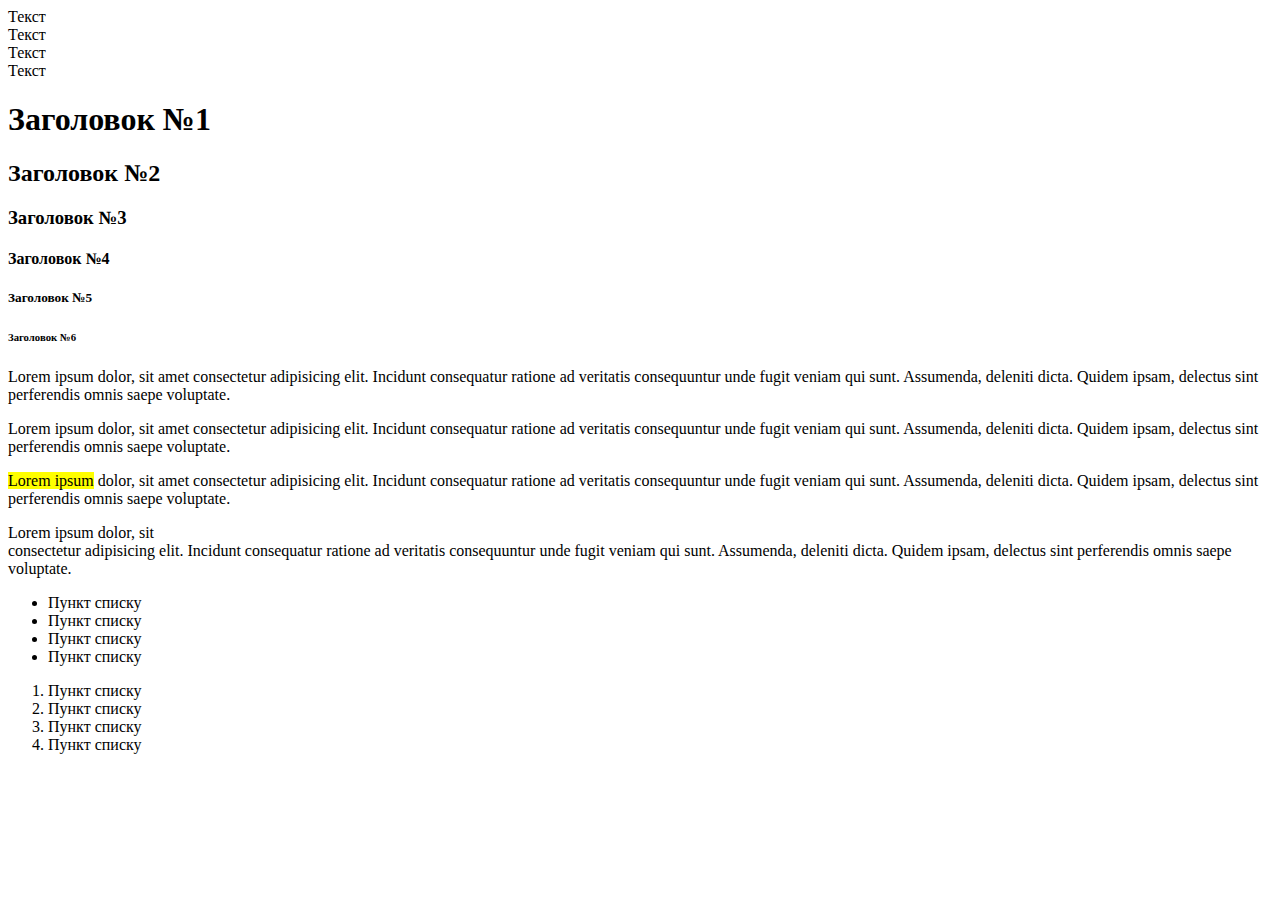
<file: lesson_1/index.html>
<!DOCTYPE html>
<!-- Ukraine - uk -->
<!-- Мова не визначена - zxx -->
<!-- Коди мов https://html/lang-kodu-mov/ -->
<html lang="en">

<head>
	<!-- Кодування -->
	<meta charset="UTF-8">
	<!-- Налаштування в'юпорту (адаптиву, масштабу тощо)) -->
	<meta name="viewport" content="width=device-width, initial-scale=1.0">
	<!-- Заголовок сторінки в браузері -->
	<title>Lessom 2 - Знайомство з HTML</title>
</head>

<body>
	<!-- DIV - БУд. тег БЕЗ конкретного призначення (з зачиняючим елементом) -->
	<div>
		<!-- Наповнення тегу (інші теги, контент) -->
	</div>

	<!-- HEADER - Будівельний тег для побудови верхньої частини сайту/секції (з зачиняючим елементом) -->
	<header>
		<!-- Наповнення тегу (інші теги, контент) -->
	</header>

	<!-- FOOTER - Будівельний тег для побудови нижньої частини сайту/секції (з зачиняючим елементом) -->
	<footer>
		<!-- Наповнення тегу (інші теги, контент) -->
	</footer>

	<!-- MAIN - Будівельний тег для побудови головної частини сайту/секції (має бути лише один на сторінці) (з зачиняючим елементом) -->
	<main>
		<!-- Наповнення тегу (інші теги, контент) -->
	</main>

	<!-- Стандартна конструкція сайту -->
	<header></header>
	<main></main>
	<footer></footer>

	<!-- Будівельні теги ніяк не змінюють контент -->
	<div>
		Текст
	</div>
	<header>
		Текст

	</header>
	<main>
		Текст
	</main>
	<footer>
		Текст
	</footer>

	<!-- Теги для контенту (контентні) -->
	<!-- Контентні теги можуть змінювати контент -->

	<!-- Н1-Н6 Теги для заголовків -->
	<h1>Заголовок №1</h1> <!-- Лише один на сторінці, бо він головний -->
	<h2>Заголовок №2</h2>
	<h3>Заголовок №3</h3>
	<h4>Заголовок №4</h4>
	<h5>Заголовок №5</h5>
	<h6>Заголовок №6</h6>
	<!-- P - тег параграфу (з зачиняючим елементом) -->
	<p>
		Lorem ipsum dolor, sit amet consectetur adipisicing elit. Incidunt consequatur ratione ad veritatis consequuntur
		unde fugit veniam qui sunt. Assumenda, deleniti dicta. Quidem ipsam, delectus sint perferendis omnis saepe
		voluptate.
	</p>

	<p>
		Lorem ipsum dolor, sit amet consectetur adipisicing elit. Incidunt consequatur ratione ad veritatis consequuntur
		unde fugit veniam qui sunt. Assumenda, deleniti dicta. Quidem ipsam, delectus sint perferendis omnis saepe
		voluptate.
	</p>

	<!-- MARK та SPAN виділення слова(ів) (з зачиняючим елементом)  -->
	<p>
		<mark>Lorem ipsum</mark> dolor, sit amet consectetur adipisicing elit. Incidunt <span>consequatur</span> ratione
		ad veritatis
		consequuntur
		unde fugit veniam qui sunt. Assumenda, deleniti dicta. Quidem ipsam, delectus sint perferendis omnis saepe
		voluptate.
	</p>

	<!-- br  - перериває рядок тексту (без зачиняючого елемента) -->
	<p>
		Lorem ipsum dolor, sit <br> consectetur adipisicing elit. Incidunt consequatur ratione ad veritatis consequuntur
		unde fugit veniam qui sunt. Assumenda, deleniti dicta. Quidem ipsam, delectus sint perferendis omnis saepe
		voluptate.
	</p>

	<!-- UL + LI  Маркований список -->
	<ul>
		<li>Пункт списку</li>
		<li>Пункт списку</li>
		<li>Пункт списку</li>
		<li>Пункт списку</li>
	</ul>

	<!-- OL + LI  Маркований список -->
	<ol>
		<li>Пункт списку</li>
		<li>Пункт списку</li>
		<li>Пункт списку</li>
		<li>Пункт списку</li>
	</ol>

	<!-- Вкладеність списків -->


</body>

</html>
</file>
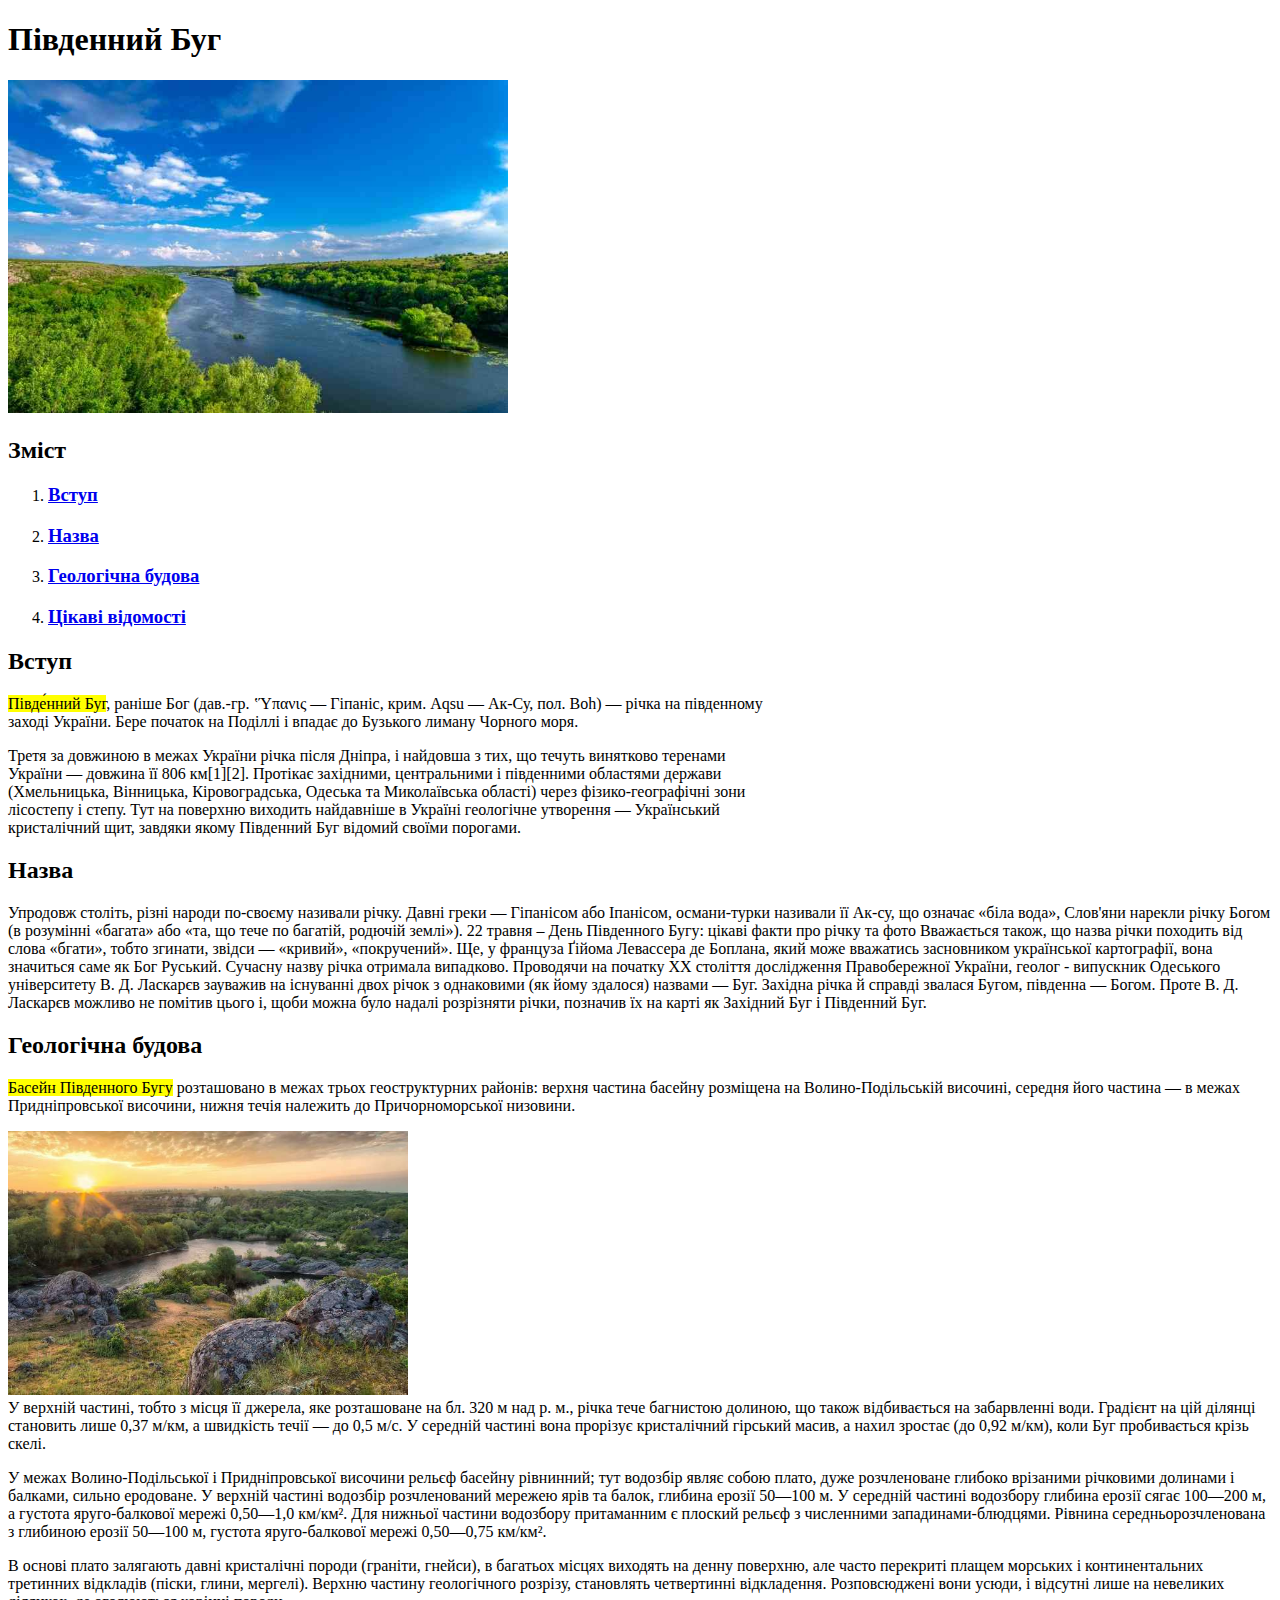
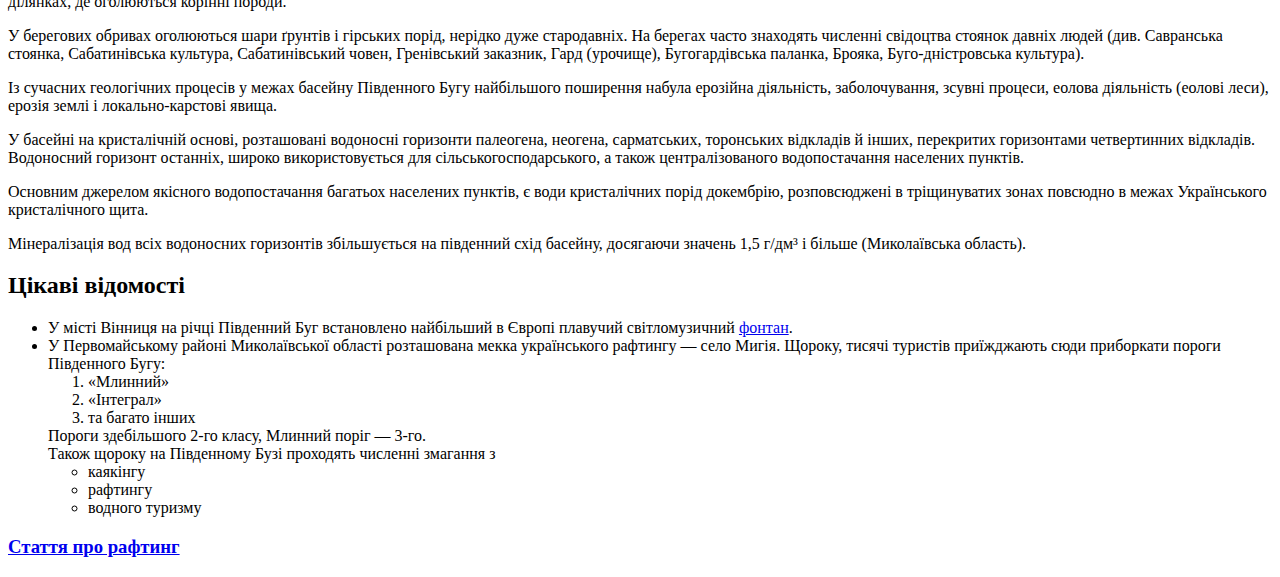
<file: lesson_2/index.html>
<!DOCTYPE html>
<html lang="uk">

<head>
	<meta charset="UTF-8">
	<meta name="viewport" content="width=device-width, initial-scale=1.0">
	<title>Lesson 2 - Homework</title>
</head>

<body>

	<header>
		<h1>Південний Буг</h1>
	</header>

	<main>
		<img width="500" src="img/river.jfif" alt="Зображення річки Південний Буг"> <!--align="RIGHT"-->

		<div class="link">
			<h2>Зміст</h2>
			<ol>
				<li>
					<h3>
						<a href="#vstup" class="link">
							Вступ
						</a>
					</h3>
				</li>
				<li>
					<h3>
						<a href="#name" class="link">
							Назва

						</a>
					</h3>
				</li>
				<li>
					<h3>
						<a href="#geobuild" class="link">
							Геологічна будова

						</a>
					</h3>
				</li>
				<li>
					<h3>
						<a href="#interestthing" class="link">
							Цікаві відомості
						</a>
					</h3>
				</li>
			</ol>
		</div>

		<h2 id="vstup">
			Вступ
		</h2>
		<p class="text">
			<mark>Півде́нний Буг</mark>, раніше Бог (дав.-гр. ‛Ύπανις — Гіпаніс, крим. Aqsu — Ак-Су, пол. Boh) — річка на
			південному
			<br>заході <span>України</span>. Бере початок на Поділлі і впадає до Бузького лиману Чорного моря.
		</p>
		<p>
			Третя за довжиною в межах України річка після Дніпра, і найдовша з тих, що течуть винятково теренами
			<br>України —
			довжина її 806 км[1][2]. Протікає західними, центральними і південними областями держави <br>(Хмельницька,
			Вінницька, Кіровоградська, Одеська та Миколаївська області) через фізико-географічні зони <br>лісостепу і
			степу.
			Тут на поверхню виходить найдавніше в Україні геологічне утворення — Український <br>кристалічний щит, завдяки
			якому Південний Буг відомий своїми порогами.
		</p>

		<h2 id="name">
			Назва
		</h2>
		<p>
			Упродовж століть, різні народи по-своєму називали річку. Давні греки — Гіпанісом або Іпанісом, османи-турки
			називали її Ак-су, що означає «біла вода», Слов'яни нарекли річку Богом (в розумінні «багата» або «та, що тече
			по багатій, родючій землі»). 22 травня – День Південного Бугу: цікаві факти про річку та фото Вважається також,
			що назва річки походить від слова «бгати», тобто згинати, звідси — «кривий», «покручений». Ще, у француза
			Ґійома Левассера де Боплана, який може вважатись засновником української картографії, вона значиться саме як
			Бог Руський. Сучасну назву річка отримала випадково. Проводячи на початку XX століття дослідження Правобережної
			України, геолог - випускник Одеського університету В. Д. Ласкарєв зауважив на існуванні двох річок з однаковими
			(як йому здалося) назвами — Буг. Західна річка й справді звалася Бугом, південна — Богом. Проте В. Д. Ласкарєв
			можливо не помітив цього і, щоби можна було надалі розрізняти річки, позначив їх на карті як Західний Буг і
			Південний Буг.
		</p>

		<h2 id="geobuild">Геологічна будова</h2>
		<p>
			<mark>Басейн Південного Бугу</mark> розташовано в межах трьох геоструктурних районів: верхня частина басейну
			розміщена на
			Волино-Подільській височині, середня його частина — в межах <span>Придніпровської височини</span>, нижня течія
			належить до
			Причорноморської низовини.
		</p>

		<img width="400" src="img/river_2.jfif" alt="Зображення річки Південний Буг"> <!--align="LEFT"-->

		<div class="block"> У верхній частині, тобто з місця її джерела, яке розташоване на бл. 320 м над р.
			м., річка тече
			багнистою
			долиною, що також відбивається на забарвленні води. Градієнт на цій ділянці становить лише 0,37 м/км, а
			швидкість течії — до 0,5 м/с. У середній частині вона прорізує кристалічний гірський масив, а нахил зростає (до
			0,92 м/км), коли Буг пробивається крізь скелі.
		</div>

		<p>
			У межах Волино-Подільської і Придніпровської височини рельєф басейну рівнинний; тут водозбір являє собою плато,
			дуже розчленоване глибоко врізаними річковими долинами і балками, сильно еродоване. У верхній частині водозбір
			розчленований мережею ярів та балок, глибина ерозії 50—100 м. У середній частині водозбору глибина ерозії сягає
			100—200 м, а густота яруго-балкової мережі 0,50—1,0 км/км². Для нижньої частини водозбору притаманним є плоский
			рельєф з численними западинами-блюдцями. Рівнина середньорозчленована з глибиною ерозії 50—100 м, густота
			яруго-балкової мережі 0,50—0,75 км/км².
		</p>

		<p>
			В основі плато залягають давні кристалічні породи (граніти, гнейси), в багатьох місцях виходять на денну
			поверхню, але часто перекриті плащем морських і континентальних третинних відкладів (піски, глини, мергелі).
			Верхню частину геологічного розрізу, становлять четвертинні відкладення. Розповсюджені вони усюди, і відсутні
			лише на невеликих ділянках, де оголюються корінні породи.
		</p>

		<p>
			У берегових обривах оголюються шари ґрунтів і гірських порід, нерідко дуже стародавніх. На берегах часто
			знаходять численні свідоцтва стоянок давніх людей (див. Савранська стоянка, Сабатинівська культура,
			Сабатинівський човен, Гренівський заказник, Гард (урочище), Бугогардівська паланка, Брояка, Буго-дністровська
			культура).
		</p>
		<p>
			Із сучасних геологічних процесів у межах басейну Південного Бугу найбільшого поширення набула ерозійна
			діяльність, заболочування, зсувні процеси, еолова діяльність (еолові леси), ерозія землі і локально-карстові
			явища.
		</p>

		<p>
			У басейні на кристалічній основі, розташовані водоносні горизонти палеогена, неогена, сарматських, торонських
			відкладів й інших, перекритих горизонтами четвертинних відкладів. Водоносний горизонт останніх, широко
			використовується для сільськогосподарського, а також централізованого водопостачання населених пунктів.
		</p>
		<p>
			Основним джерелом якісного водопостачання багатьох населених пунктів, є води кристалічних порід докембрію,
			розповсюджені в тріщинуватих зонах повсюдно в межах Українського кристалічного щита.
		</p>

		<p>Мінералізація вод всіх водоносних горизонтів збільшується на південний схід басейну, досягаючи значень 1,5
			г/дм³ і більше (Миколаївська область).
		</p>

		<h2 id="interestthing">Цікаві відомості</h2>
		<ul>
			<li>
				У місті Вінниця на річці Південний Буг встановлено найбільший в Європі плавучий світломузичний
				<a target="_blank" title="Додаткова інформація про фонтан"
					href="https://uk.wikipedia.org/wiki/%D0%92%D1%96%D0%BD%D0%BD%D0%B8%D1%86%D1%8C%D0%BA%D0%B8%D0%B9_%D1%84%D0%BE%D0%BD%D1%82%D0%B0%D0%BD_Roshen">фонтан</a>.
			</li>
			<li>
				У Первомайському районі Миколаївської області розташована мекка українського рафтингу — село Мигія. Щороку,
				тисячі туристів приїжджають сюди приборкати пороги Південного Бугу:
				<ol>
					<li>
						«Млинний»
					</li>
					<li>
						«Інтеграл»
					</li>
					<li>
						та багато інших
					</li>
				</ol>
				Пороги здебільшого 2-го класу, Млинний поріг — 3-го. <br>Також щороку на Південному Бузі проходять численні
				змагання з
				<ul>
					<li>каякінгу</li>
					<li>рафтингу</li>
					<li>водного туризму</li>
				</ul>
			</li>
		</ul>

	</main>

	<footer>
		<div>
			<a target="_blank" href="contacts.html" class="link">
				<h3>Стаття про рафтинг</h3>
			</a>
		</div>
	</footer>


</body>

</html>
</file>
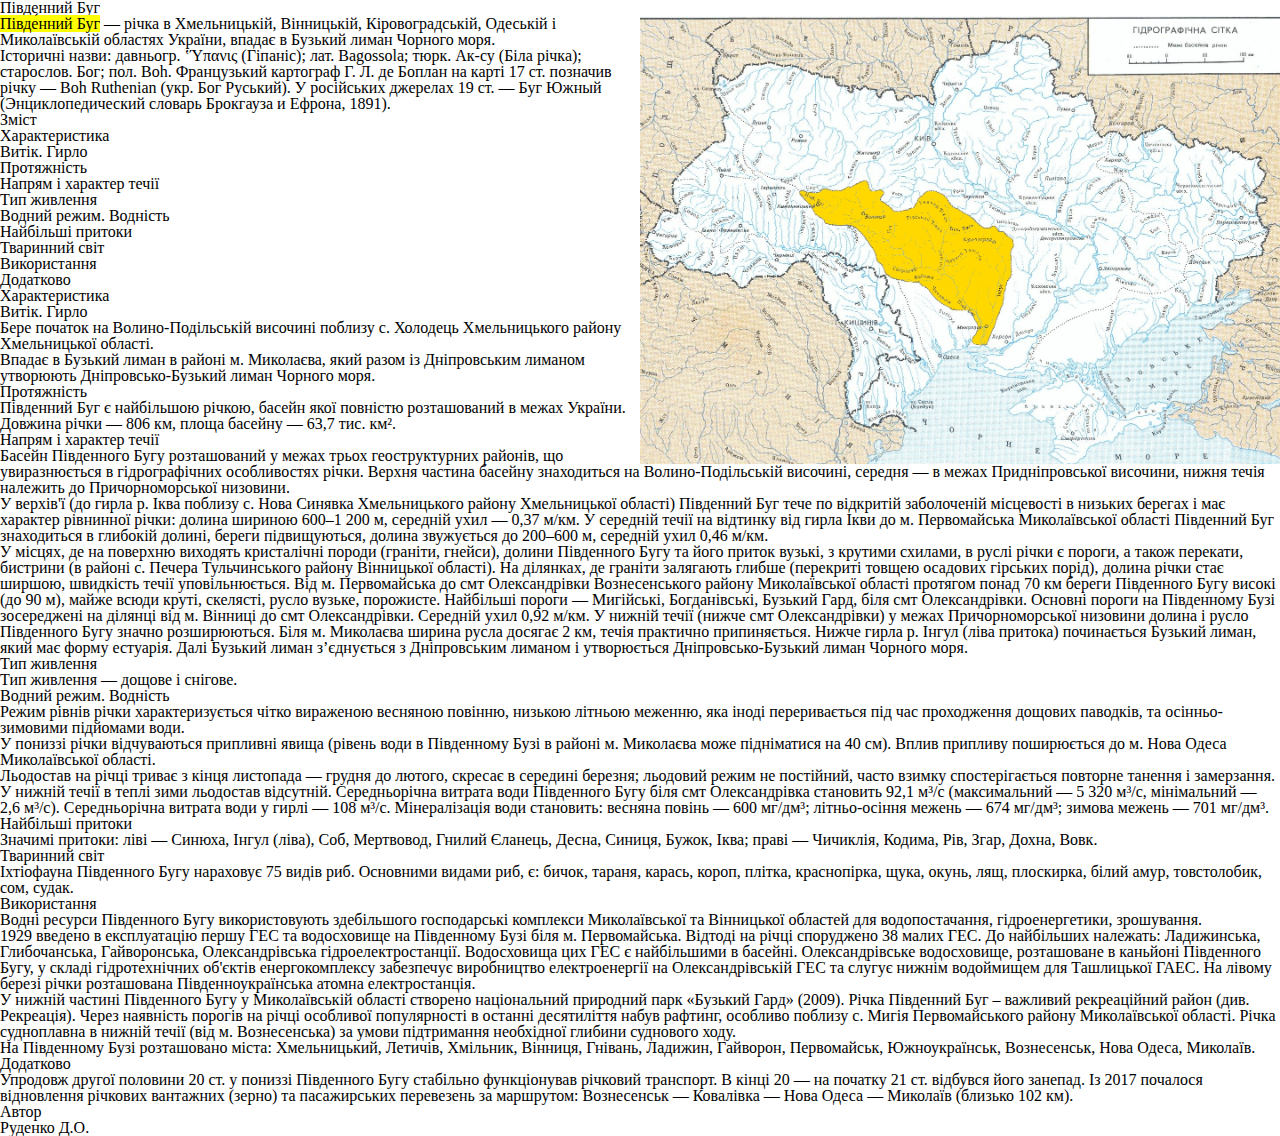
<file: lesson_3/index.html>
<!DOCTYPE html>
<html lang="uk">

<head>
	<meta charset="UTF-8">
	<meta name="viewport" content="width=device-width, initial-scale=1.0">
	<link rel="stylesheet" href="css/style.css">
	<title>Lesson 3 - Homework</title>
</head>

<body>

	<header>
		<h1>
			<span>Південний Буг</span>
		</h1>
	</header>

	<main>
		<div class="image">
			<img src="img/basin_of_the_s_bug.jpg" alt="<Басейн річки Півде́нний Буг на карті України"
				style="width: 640px; height: 448px; float: right;">
		</div>
		<div class="content">
			<div>
				<mark>Півде́нний Буг</mark> — <a href="https://vue.gov.ua/Річка" target="_blank">річка</a> в <a
					href="https://vue.gov.ua/Хмельницька_область" target="_blank">Хмельницькій</a>,
				<a href="https://vue.gov.ua/Вінницька_область" target="_blank">Вінницькій</a>,
				<a href="https://vue.gov.ua/Кіровоградська_область" target="_blank">Кіровоградській</a>, <a
					href="https://vue.gov.ua/Одеська_область" target="_blank">Одеській</a> і<br><a
					href="https://vue.gov.ua/Миколаївська_область" target="_blank">Миколаївській областях</a> України,
				впадає в <a href="https://vue.gov.ua/Бузький_лиман" target="_blank">Бузький лиман</a> <a
					href="blacksea.html" target="_blank">Чорного моря</a>.
			</div>
			<p>
				Історичні назви: давньогр. ‛Ύπανις (Гіпаніс); лат. Bagossola; тюрк. Ак-су (Біла річка); <br>старослов. Бог;
				пол. Boh. Французький картограф Г. Л. де Боплан на карті 17 ст. позначив <br>річку — Boh Ruthenian (укр. Бог
				Руський). У російських джерелах 19 ст. — Буг Южный <br>(Энциклопедический словарь Брокгауза и Ефрона, 1891).
			</p>
		</div>
		<div class="zmist">
			<h2>
				Зміст
			</h2>
			<ol>
				<li>
					<a href="#characteristic">Характеристика</a>
				</li>
				<li>
					<ol>
						<li>
							<a href="#mouth">Витік. Гирло</a>
						</li>
						<li>
							<a href="#length">Протяжність</a>
						</li>
						<li>
							<a href="#streamline">Напрям і характер течії</a>
						</li>
						<li>
							<a href="#type-power">Тип живлення</a>
						</li>
						<li>
							<a href="#wateriness">Водний режим. Водність</a>
						</li>
						<li>
							<a href="#tributaries">Найбільші притоки</a>
						</li>
						<li>
							<a href="#animals">Тваринний світ</a>
						</li>
					</ol>
				</li>
				<li>
					<a href="#using">Використання</a>
				</li>
				<li>
					<a href="#additionally">Додатково</a>
				</li>
			</ol>
		</div>
		<h2 id="characteristic">Характеристика</h2>
		<h3 id="mouth">Витік. Гирло</h3>
		<div class="mouth">
			<p>
				Бере початок на Волино-Подільській височині поблизу с. Холодець Хмельницького району Хмельницької
				області.
			</p>
			<p>
				Впадає в Бузький лиман в районі м. Миколаєва, який разом із Дніпровським лиманом утворюють
				Дніпровсько-Бузький лиман Чорного моря.
			</p>
		</div>
		<h3 id="length">Протяжність</h3>
		<div class="length">
			<p>
				Південний Буг є найбільшою річкою, басейн якої повністю розташований в межах України.
			</p>
			<p>
				Довжина річки — 806 км, площа басейну — 63,7 тис. км².
			</p>
		</div>
		<h3 id="streamline">Напрям і характер течії</h3>
		<div class="streamline">
			<p>
				Басейн Південного Бугу розташований у межах трьох геоструктурних районів, що увиразнюється в гідрографічних
				особливостях річки. Верхня частина басейну знаходиться на Волино-Подільській височині, середня — в межах
				Придніпровської височини, нижня течія належить до Причорноморської низовини.
			</p>
			<p>
				У верхів'ї (до гирла р. Іква поблизу с. Нова Синявка Хмельницького району Хмельницької області) Південний
				Буг тече по відкритій заболоченій місцевості в низьких берегах і має характер рівнинної річки: долина
				шириною 600–1 200 м, середній ухил — 0,37 м/км.

				У середній течії на відтинку від гирла Ікви до м. Первомайська Миколаївської області Південний Буг
				знаходиться в глибокій долині, береги підвищуються, долина звужується до 200–600 м, середній ухил 0,46 м/км.
			</p>
			<p>
				У місцях, де на поверхню виходять кристалічні породи (граніти, гнейси), долини Південного Бугу та його
				приток вузькі, з крутими схилами, в руслі річки є пороги, а також перекати, бистрини (в районі с. Печера
				Тульчинського району Вінницької області). На ділянках, де граніти залягають глибше (перекриті товщею
				осадових гірських порід), долина річки стає ширшою, швидкість течії уповільнюється. Від м. Первомайська до
				смт Олександрівки Вознесенського району Миколаївської області протягом понад 70 км береги Південного Бугу
				високі (до 90 м), майже всюди круті, скелясті, русло вузьке, порожисте. Найбільші пороги — Мигійські,
				Богданівські, Бузький Гард, біля смт Олександрівки. Основні пороги на Південному Бузі зосереджені на ділянці
				від м. Вінниці до смт Олександрівки. Середній ухил 0,92 м/км.

				У нижній течії (нижче смт Олександрівки) у межах Причорноморської низовини долина і русло Південного Бугу
				значно розширюються. Біля м. Миколаєва ширина русла досягає 2 км, течія практично припиняється. Нижче гирла
				р. Інгул (ліва притока) починається Бузький лиман, який має форму естуарія. Далі Бузький лиман з’єднується з
				Дніпровським лиманом і утворюється Дніпровсько-Бузький лиман Чорного моря. </p>
		</div>
		<h3 id="type-power">Тип живлення</h3>
		<div class="type-power">
			<p>
				Тип живлення — дощове і снігове.
			</p>
		</div>
		<h3 id="wateriness">Водний режим. Водність</h3>
		<div class="wateriness">
			<p>
				Режим рівнів річки характеризується чітко вираженою весняною повінню, низькою літньою меженню, яка іноді
				переривається під час проходження дощових паводків, та осінньо-зимовими підйомами води.
			</p>
			<p>
				У пониззі річки відчуваються припливні явища (рівень води в Південному Бузі в районі м. Миколаєва може
				підніматися на 40 см). Вплив припливу поширюється до м. Нова Одеса Миколаївської області.
			</p>
			<p>
				Льодостав на річці триває з кінця листопада — грудня до лютого, скресає в середині березня; льодовий режим
				не постійний, часто взимку спостерігається повторне танення і замерзання. У нижній течії в теплі зими
				льодостав відсутній. Середньорічна витрата води Південного Бугу біля смт Олександрівка становить 92,1 м³/с
				(максимальний — 5 320 м³/с, мінімальний — 2,6 м³/с). Середньорічна витрата води у гирлі — 108 м³/с.
				Мінералізація води становить: весняна повінь — 600 мг/дм³; літньо-осіння межень — 674 мг/дм³; зимова межень
				— 701 мг/дм³.
			</p>
		</div>
		<h3 id="tributaries">Найбільші притоки</h3>
		<div class="tributaries">
			<p>
				Значимі притоки: ліві — Синюха, Інгул (ліва), Соб, Мертвовод, Гнилий Єланець, Десна, Синиця, Бужок, Іква;
				праві — Чичиклія, Кодима, Рів, Згар, Дохна, Вовк.
			</p>
		</div>
		<h3 id="animals">Тваринний світ</h3>
		<div class="animals">
			<p>
				Іхтіофауна Південного Бугу нараховує 75 видів риб. Основними видами риб, є: бичок, тараня, карась, короп,
				плітка, краснопірка, щука, окунь, лящ, плоскирка, білий амур, товстолобик, сом, судак.
			</p>
		</div>
		<h3 id="using">Використання</h3>
		<div class="using">
			<p>
				Водні ресурси Південного Бугу використовують здебільшого господарські комплекси Миколаївської та Вінницької
				областей для водопостачання, гідроенергетики, зрошування.
			</p>
			<p>
				1929 введено в експлуатацію першу ГЕС та водосховище на Південному Бузі біля м. Первомайська. Відтоді на
				річці споруджено 38 малих ГЕС. До найбільших належать: Ладижинська, Глибочанська, Гайворонська,
				Олександрівська гідроелектростанції. Водосховища цих ГЕС є найбільшими в басейні. Олександрівське
				водосховище, розташоване в каньйоні Південного Бугу, у складі гідротехнічних об'єктів енергокомплексу
				забезпечує виробництво електроенергії на Олександрівській ГЕС та слугує нижнім водоймищем для Ташлицької
				ГАЕС. На лівому березі річки розташована Південноукраїнська атомна електростанція.
			</p>
			<p>
				У нижній частині Південного Бугу у Миколаївській області створено національний природний парк «Бузький Гард»
				(2009). Річка Південний Буг – важливий рекреаційний район (див. Рекреація). Через наявність порогів на річці
				особливої популярності в останні десятиліття набув рафтинг, особливо поблизу с. Мигія Первомайського району
				Миколаївської області.

				Річка судноплавна в нижній течії (від м. Вознесенська) за умови підтримання необхідної глибини суднового
				ходу.
			</p>
			<p>
				На Південному Бузі розташовано міста: Хмельницький, Летичів, Хмільник, Вінниця, Гнівань, Ладижин, Гайворон,
				Первомайськ, Южноукраїнськ, Вознесенськ, Нова Одеса, Миколаїв.
			</p>
		</div>
		<h3 id="additionally">Додатково</h3>
		<div class="additionally">
			<p>
				Упродовж другої половини 20 ст. у пониззі Південного Бугу стабільно функціонував річковий транспорт. В кінці
				20 — на початку 21 ст. відбувся його занепад. Із 2017 почалося відновлення річкових вантажних (зерно) та
				пасажирських перевезень за маршрутом: Вознесенськ — Ковалівка — Нова Одеса — Миколаїв (близько 102 км).
			</p>
		</div>

	</main>

	<footer>
		<h2>Автор</h2>
		<p>Руденко Д.О.</p>
	</footer>

</body>

</html>
</file>
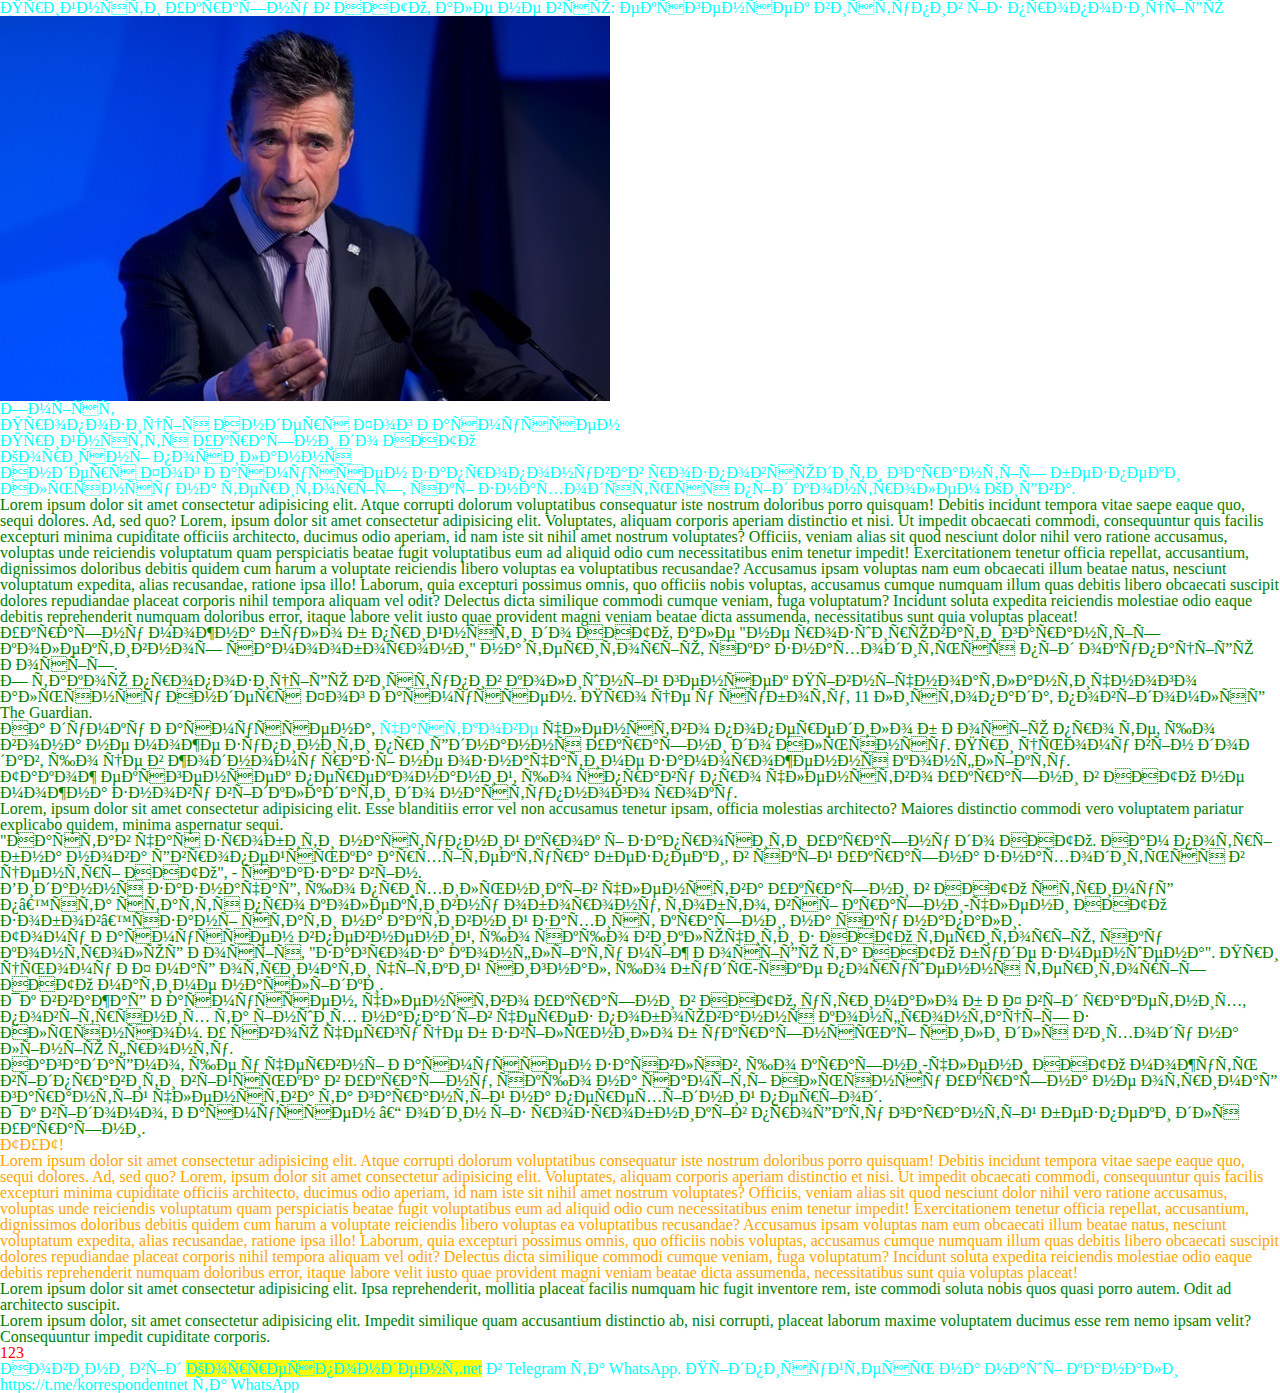
<file: lesson_4/index.html>
<!DOCTYPE html>
<html lang="uk,en>

<head>
	<meta charset=" UTF-8">
<meta name="viewport" content="width=device-width, initial-scale=1.0">
<link rel="stylesheet" href="css/style.css">
<title>Lesson 4 - Homework</title>
</head>

<body>

	<header>
		<h1>
			Прийняти Україну в НАТО, але не всю: ексгенсек виступив із пропозицією
		</h1>
	</header>

	<main>

		<div class="image">
			<img src="img/anders_fogh_rasmussen.jpg" alt="Андерс Фог Расмуссен">
		</div>

		<div class="content">
			<h2>
				Зміст
			</h2>

			<ol>
				<li>
					<a href="#some-offer">Пропозиція Андерс Фог Расмуссен</a>
				</li>
				<li>
					<a href="#some-text">Прийняття України до НАТО</a>
				</li>
				<li>
					<a href="#some-link">Корисні посилання</a>
				</li>
			</ol>
		</div>


		<h3 id="some-offer">
			Андерс Фог Расмуссен запропонував розповсюдити гарантії безпеки Альянсу на території, які знаходяться під
			контролем Києва.
		</h3>

		<p>
			Lorem ipsum dolor sit amet consectetur adipisicing elit. Atque corrupti dolorum voluptatibus consequatur
			iste nostrum doloribus porro quisquam! Debitis incidunt tempora vitae saepe eaque quo, sequi dolores. Ad,
			sed quo?
			Lorem, ipsum dolor sit amet consectetur adipisicing elit. Voluptates, aliquam corporis aperiam distinctio et
			nisi. Ut impedit obcaecati commodi, consequuntur quis facilis excepturi minima cupiditate officiis
			architecto, ducimus odio aperiam, id nam iste sit nihil amet nostrum voluptates? Officiis, veniam alias sit
			quod nesciunt dolor nihil vero ratione accusamus, voluptas unde reiciendis voluptatum quam perspiciatis
			beatae fugit voluptatibus eum ad aliquid odio cum necessitatibus enim tenetur impedit! Exercitationem
			tenetur officia repellat, accusantium, dignissimos doloribus debitis quidem cum harum a voluptate reiciendis
			libero voluptas ea voluptatibus recusandae? Accusamus ipsam voluptas nam eum obcaecati illum beatae natus,
			nesciunt voluptatum expedita, alias recusandae, ratione ipsa illo! Laborum, quia excepturi possimus omnis,
			quo officiis nobis voluptas, accusamus cumque numquam illum quas debitis libero obcaecati suscipit dolores
			repudiandae placeat corporis nihil tempora aliquam vel odit? Delectus dicta similique commodi cumque veniam,
			fuga voluptatum? Incidunt soluta expedita reiciendis molestiae odio eaque debitis reprehenderit numquam
			doloribus error, itaque labore velit iusto quae provident magni veniam beatae dicta assumenda,
			necessitatibus sunt quia voluptas placeat!
		</p>

		<div id="some-text" class="page__text text" style="color: red;">
			<p>
				Україну можна було б прийняти до НАТО, але "не розширювати гарантії колективної самооборони" на територію,
				яка знаходиться під окупацією Росії. <br>З такою пропозицією виступив колишній генсек Північноатлантичного
				альянсу Андерс Фог Расмуссен. Про це у суботу, 11 листопада, повідомляє <a
					href="https://www.theguardian.com/world/2023/nov/11/ex-nato-chief-proposes-ukraine-joins-without-russian-occupied-territories"
					target="_blank">The
					Guardian</a>.
			</p>
			<p>
				На думку Расмуссена, <span class="green_text">часткове</span> членство попередило б Росію про те, що вона не
				може зупинити приєднання
				України до Альянсу. При цьому він додав, що це в жодному разі не означатиме замороження конфлікту.
			</p>
			<p>Також ексгенсек переконаний, що справу про членство України в НАТО не можна знову відкладати до наступного
				року.
			</p>
			<div class="some-div">
				<p>
					Lorem, ipsum dolor sit amet consectetur adipisicing elit. Esse blanditiis error vel non accusamus tenetur
					ipsam, officia molestias architecto? Maiores distinctio commodi vero voluptatem pariatur explicabo
					quidem, minima aspernatur sequi.
				</p>
			</div>
			<p>
				"Настав час зробити наступний крок і запросити Україну до НАТО. Нам потрібна нова європейська архітектура
				безпеки, в якій Україна знаходиться в центрі НАТО", - сказав він.
			</p>
			<p>
				Видання зазначає, що прихильників членства України в НАТО стримує п’ята стаття про колективну оборону,
				тобто, всі країни-члени НАТО зобов’язані стати на активний захист країни, на яку напали.
			</p>
			<p>
				Тому Расмуссен впевнений, що якщо виключити з НАТО територію, яку контролює Росія, "загроза конфлікту між
				Росією та НАТО буде зменшена". При цьому РФ має отримати чіткий сигнал, що будь-яке порушення території НАТО
				матиме наслідки.
			</p>
			<p>
				Як вважає Расмуссен, членство України в НАТО, утримало б РФ від ракетних, повітряних та інших нападів через
				побоювання конфронтації з Альянсом. У свою чергу це б звільнило б українські сили для виходу на лінію
				фронту.
			</p>
			<p>
				Нагадаємо, ще у червні Расмуссен заявляв, що країни-члени <a
					href="https://ua.korrespondent.net/ukraine/4596370-nato-mozhe-vvesty-viiska-v-ukrainu-ekshensek">НАТО
					можуть відправити війська в Україну</a>, якщо на
				саміті Альянсу Україна не отримає гарантій членства та гарантій на перехідний період.
			</p>
			<p>
				Як відомо, Расмуссен – <a
					href="https://ua.korrespondent.net/ukraine/politics/4480775-stvoreno-hrupu-z-rozrobky-harantii-bezpeky">один
					із розробників проєкту гарантій безпеки</a> для України.
			</p>
		</div>
		<!-- <div class="text"> -->
		<p class="some-p">
			ТУТ!<br>
			Lorem ipsum dolor sit amet consectetur adipisicing elit. Atque corrupti dolorum voluptatibus consequatur
			iste nostrum doloribus porro quisquam! Debitis incidunt tempora vitae saepe eaque quo, sequi dolores. Ad,
			sed quo?
			Lorem, ipsum dolor sit amet consectetur adipisicing elit. Voluptates, aliquam corporis aperiam distinctio et
			nisi. Ut impedit obcaecati commodi, consequuntur quis facilis excepturi minima cupiditate officiis
			architecto, ducimus odio aperiam, id nam iste sit nihil amet nostrum voluptates? Officiis, veniam alias sit
			quod nesciunt dolor nihil vero ratione accusamus, voluptas unde reiciendis voluptatum quam perspiciatis
			beatae fugit voluptatibus eum ad aliquid odio cum necessitatibus enim tenetur impedit! Exercitationem
			tenetur officia repellat, accusantium, dignissimos doloribus debitis quidem cum harum a voluptate reiciendis
			libero voluptas ea voluptatibus recusandae? Accusamus ipsam voluptas nam eum obcaecati illum beatae natus,
			nesciunt voluptatum expedita, alias recusandae, ratione ipsa illo! Laborum, quia excepturi possimus omnis,
			quo officiis nobis voluptas, accusamus cumque numquam illum quas debitis libero obcaecati suscipit dolores
			repudiandae placeat corporis nihil tempora aliquam vel odit? Delectus dicta similique commodi cumque veniam,
			fuga voluptatum? Incidunt soluta expedita reiciendis molestiae odio eaque debitis reprehenderit numquam
			doloribus error, itaque labore velit iusto quae provident magni veniam beatae dicta assumenda,
			necessitatibus sunt quia voluptas placeat!
		</p>
		<!-- </div> -->

		<p>
			Lorem ipsum dolor sit amet consectetur adipisicing elit. Ipsa reprehenderit, mollitia placeat facilis numquam
			hic fugit inventore rem, iste commodi soluta nobis quos quasi porro autem. Odit ad architecto suscipit.
		</p>

		<div class="some-div">
			<p>
				Lorem ipsum dolor, sit amet consectetur adipisicing elit. Impedit similique quam accusantium distinctio ab,
				nisi corrupti, placeat laborum maxime voluptatem ducimus esse rem nemo ipsam velit? Consequuntur impedit
				cupiditate corporis.
			</p>
		</div>

		<div class="hero">
			<div class="hero_container">
				123
			</div>
		</div>

	</main>

	<footer>
		<div id="some-link" class="link">
			Новини від <mark>Корреспондент.net</mark> в Telegram та WhatsApp. Підписуйтесь на наші канали
			<a href="https://t.me/korrespondentnet">https://t.me/korrespondentnet</a>
			та <a href="https://www.whatsapp.com/channel/0029Va8w6ki4dTnLYdcYww13">WhatsApp</a>
		</div>
	</footer>
</body>

</html>
</file>
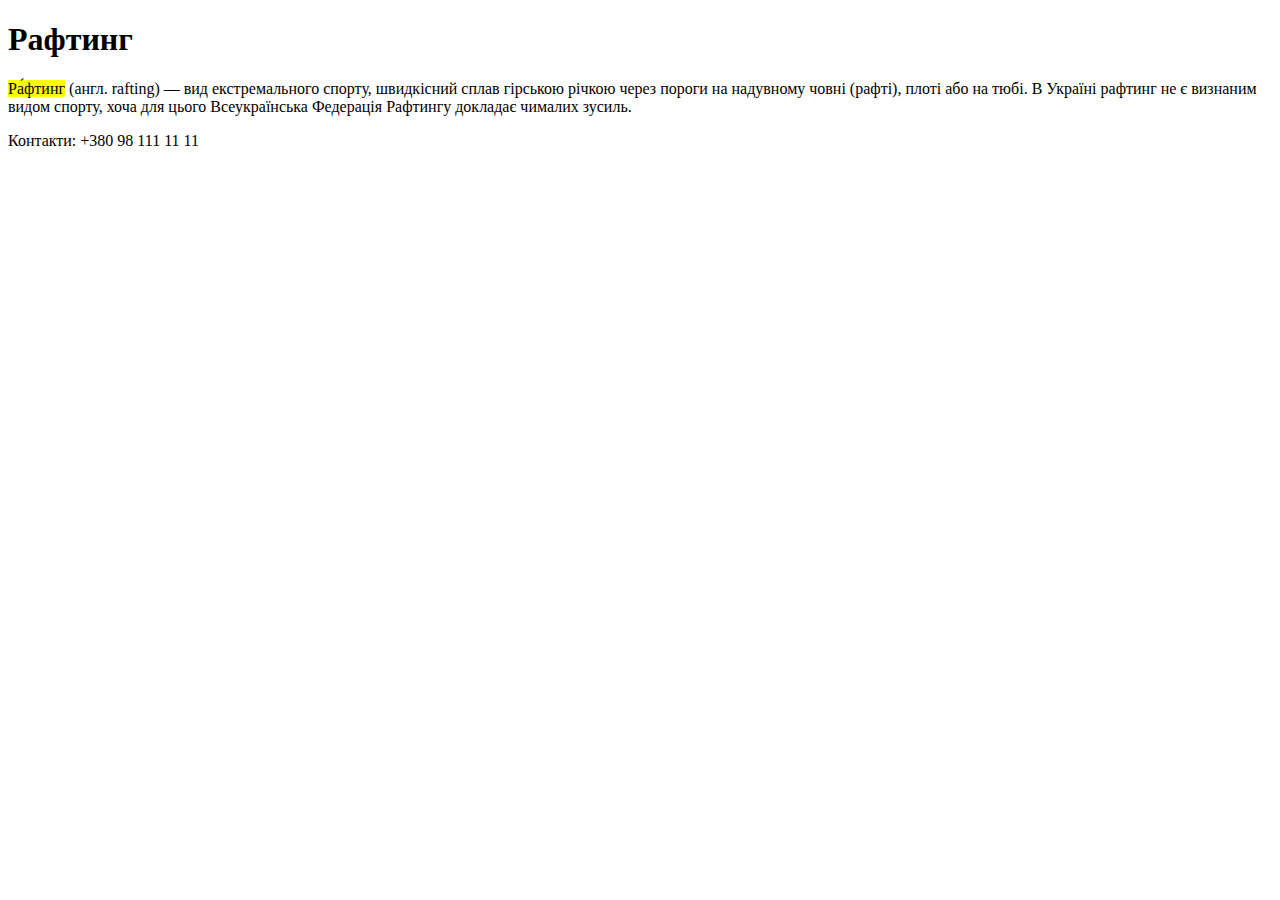
<file: lesson_2/contacts.html>
<!DOCTYPE html>
<html lang="uk">

<head>
	<meta charset="UTF-8">
	<meta name="viewport" content="width=device-width, initial-scale=1.0">
	<title>Lesson 2 - Homework (Контакти)</title>
</head>

<body>
	<header>
		<h1>Рафтинг</h1>
	</header>
	<main>
		<p><mark>Ра́фтинг</mark> (англ. rafting) — вид екстремального спорту, швидкісний сплав гірською річкою через
			пороги на надувному човні (рафті), плоті або на тюбі. В Україні рафтинг не є визнаним видом спорту, хоча для
			цього Всеукраїнська Федерація Рафтингу докладає чималих зусиль.
		</p>
	</main>
	<Footer>
		<div>
			Контакти: +380 98 111 11 11
		</div>
	</Footer>

</body>

</html>
</file>
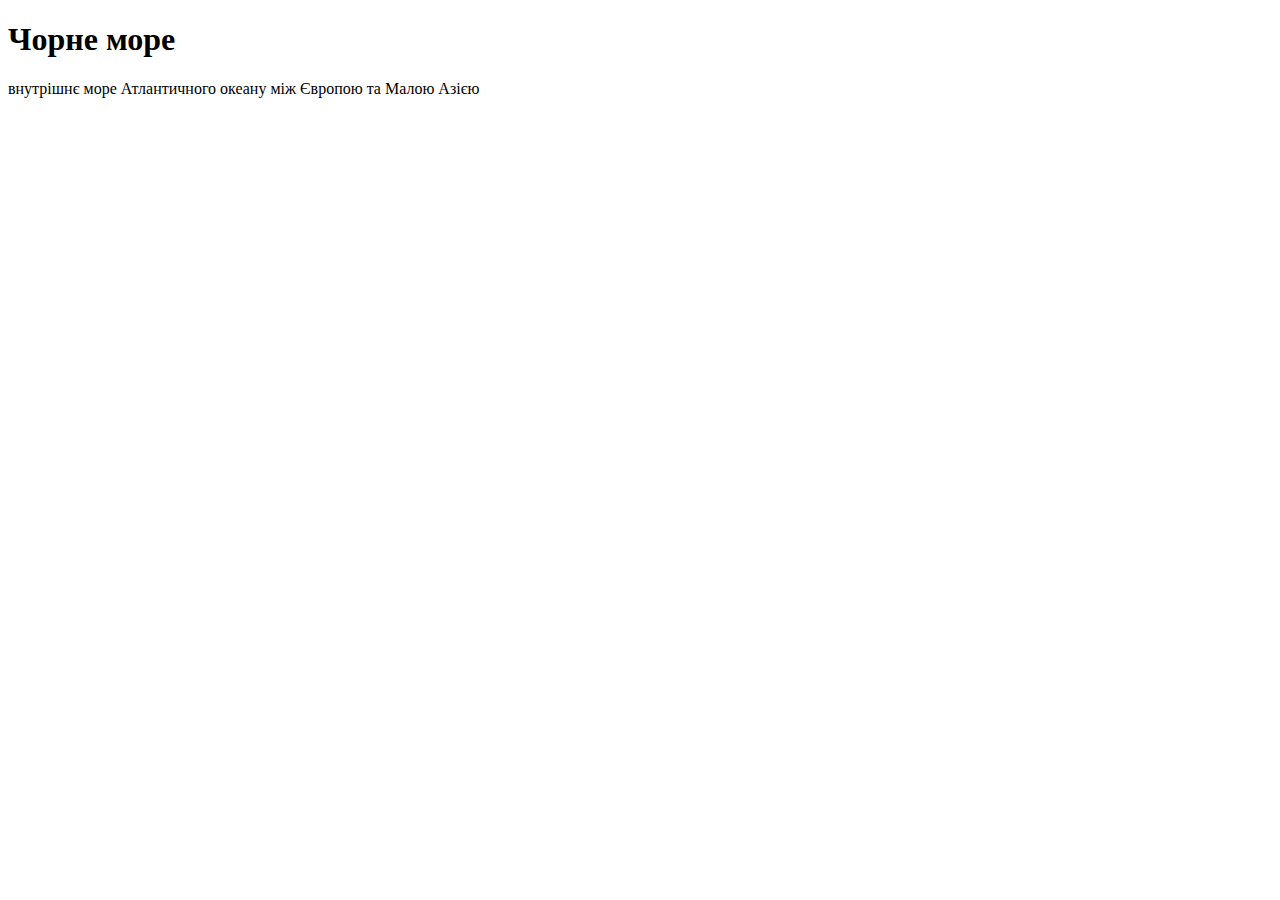
<file: lesson_3/blacksea.html>
<!DOCTYPE html>
<html lang="uk">

<head>
	<meta charset="UTF-8">
	<meta name="viewport" content="width=device-width, initial-scale=1.0">
	<title>Чорне море</title>
</head>

<body>
	<header>
		<h1>
			Чорне море
		</h1>
	</header>
	<main>
		внутрішнє море Атлантичного океану між Європою та Малою Азією
	</main>
</body>

</html>
</file>
<file: lesson_3/css/style.css>
/* Скидання стилів */
@import url("reset.css");
</file>
<file: lesson_4/css/style.css>
/* Скидання стилів */
@import url("reset.css");

*{
	/* color: red; */
}

p{
	/* color: red; */
}

div{
	/* color: red; */
}

h1{
	/* color: green; */
}

a{
	/* color: blue; */
}

li{
	/* color: grey; */
}

.text{
	/* color: blueviolet; */
}

.link{
	/* color: aqua; */
}

#some-link{
	/* color: black; */
}

div.content{
	/* color: chartreuse; */
}

.page__text.text{
	/* color: yellow; */
}

li{
	/* color: blue; */
}

ol{
	/* color: greenyellow; */
}

h1,
li, 
h3,
.link{
/* color: red; */
}

.text a{
	/* color: blue; */
}

.text .green_text{
	/* color: green; */
}

.text *{
	/* color: indigo; */
}

.text > p {
	/* color: red; */
}
.text ~ p {
	/* color: blue; */
}

.text + p {
	/* color: red; */
}

[class*="_container"] {
	/* color: red; */
}

#some-text {
	color: blueviolet !important;
}

p.some-p {
	color: orange;
}

.some-p {
	color: blue;
}

p {
	color: green;
}

* {
	color: aqua;
}

.hero_container {
	color: darkblue;
}

[class*="_container"] {
	color: red;
}
</file>
